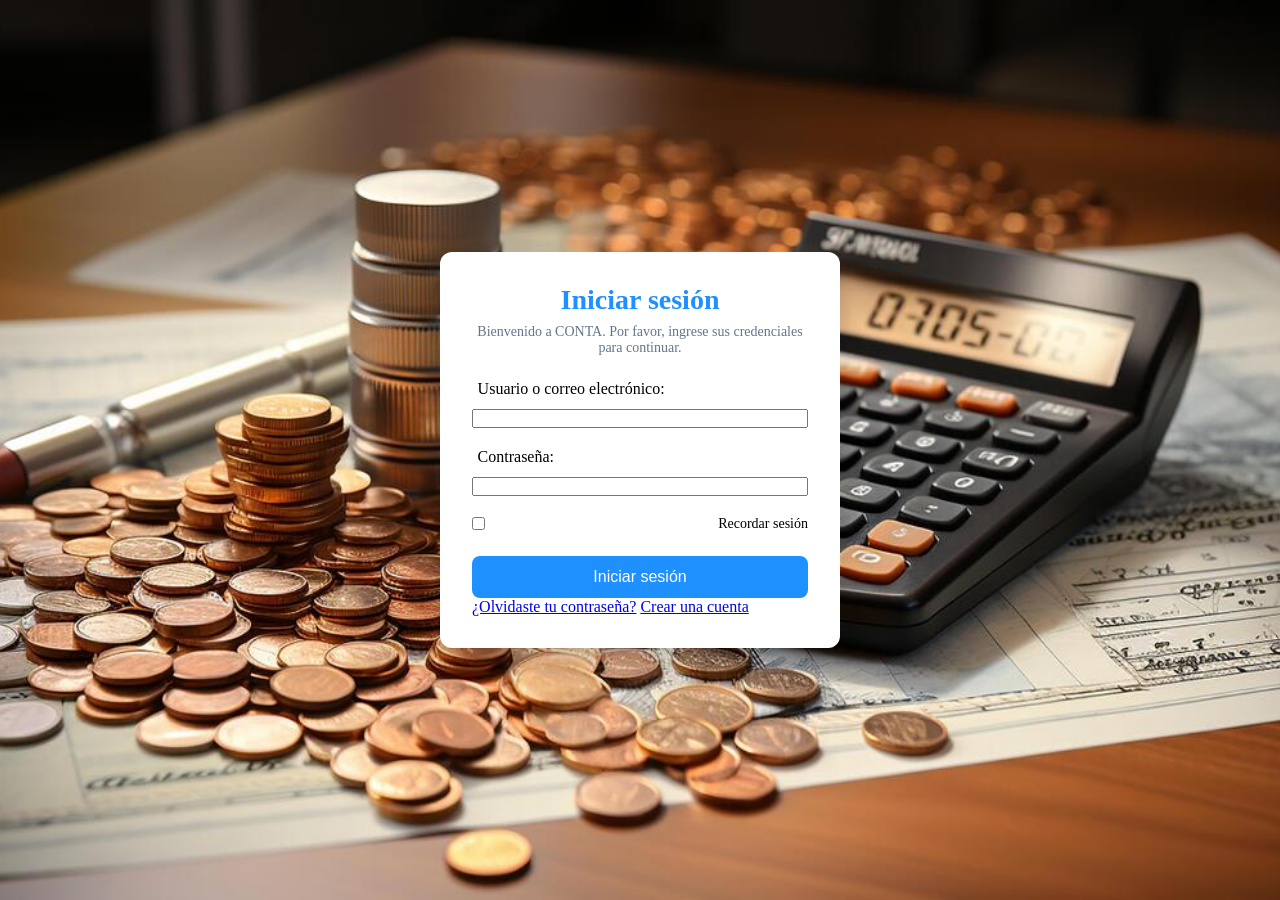
<file: index.html>
<!DOCTYPE html>
<html lang="es">
<head>
    <meta charset="UTF-8">
    <meta name="viewport" content="width=device-width, initial-scale=1.0">
    <title>CONTA - Inicio de sesión</title>
    <link href="css/estilos.css" rel="stylesheet">
</head>
<body>
    <!-- Contenedor principal para iniciar sesión -->
    <div class="login-container">
        <div class="login-box">
            <h1>Iniciar sesión</h1>
            <p>Bienvenido a CONTA. Por favor, ingrese sus credenciales para continuar.</p>
        </div>
        <form action="html/admin.html" method="get">
            <div class="form-group">
                <label for="username">Usuario o correo electrónico:</label>
                <input type="text" id="username" name="username o correo electrónico" required>
            </div>
            <div class="form-group">
                <label for="password">Contraseña:</label>
                <input type="password" id="password" name="password" required>
            </div>
            <div class="form-actions">
                <input type="checkbox" id="remember" name="remember">
                <label for="remember">Recordar sesión</label>
            </div>
            <button type="submit" class="btn-submit">Iniciar sesión</button>
            <div class="form-footer">
                <a href="#">¿Olvidaste tu contraseña?</a>
                <a href="html/crear_cuenta.html">Crear una cuenta</a>
        </form>
    </div>
</body>
</html>
</file>
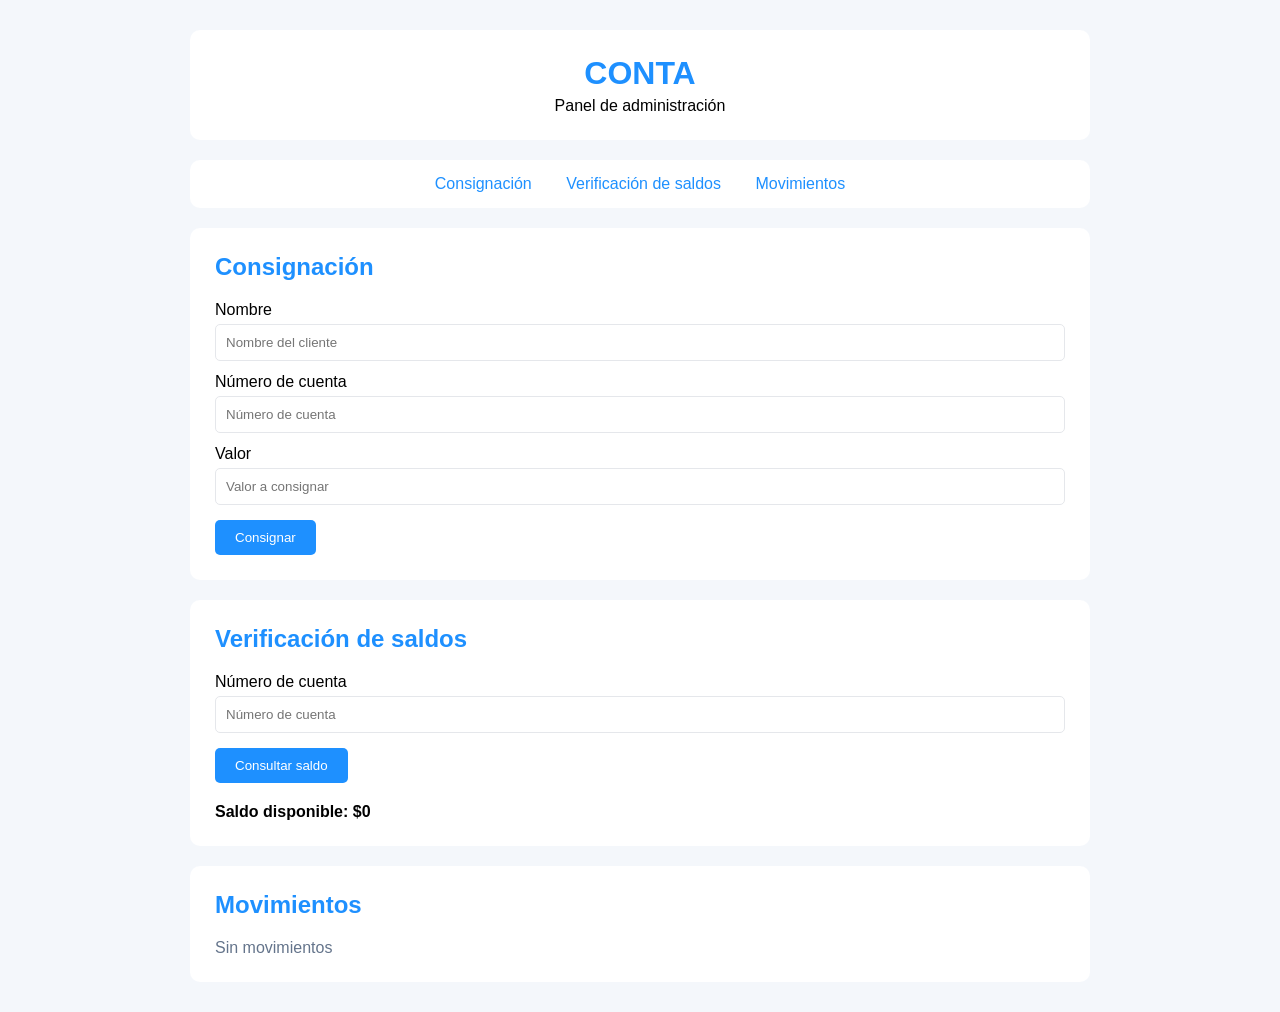
<file: html/admin.html>
<!DOCTYPE html>
<html lang="es">
<head>
    <meta charset="UTF-8">
    <meta name="viewport" content="width=device-width, initial-scale=1.0">
    <title>CONTA - Panel</title>

    <link rel="stylesheet" href="../css/admin.css">
</head>

<body>
    <div class="panel">
        <header>
            <h1>CONTA</h1>
            <p>Panel de administración</p>
        </header>
        <nav>
            <a href="#consignacion">Consignación</a>
            <a href="#saldos">Verificación de saldos</a>
            <a href="#movimientos">Movimientos</a>
        </nav>
        <section id="consignacion">
            <h2>Consignación</h2>
            <form>

                <label>Nombre</label>
                <input type="text" placeholder="Nombre del cliente">

                <label>Número de cuenta</label>
                <input type="text" placeholder="Número de cuenta">

                <label>Valor</label>
                <input type="number" placeholder="Valor a consignar">

                <button type="submit">Consignar</button>

            </form>
        </section>
            <section id="saldos">
            <h2>Verificación de saldos</h2>

            <label>Número de cuenta</label>
            <input type="text" placeholder="Número de cuenta">

            <button>Consultar saldo</button>

            <p class="saldo">Saldo disponible: $0</p>
        </section>


        <section id="movimientos">
            <h2>Movimientos</h2>

            <p class="sin-movimientos">Sin movimientos</p>
        </section>

    </div>

</body>
</html>
</file>
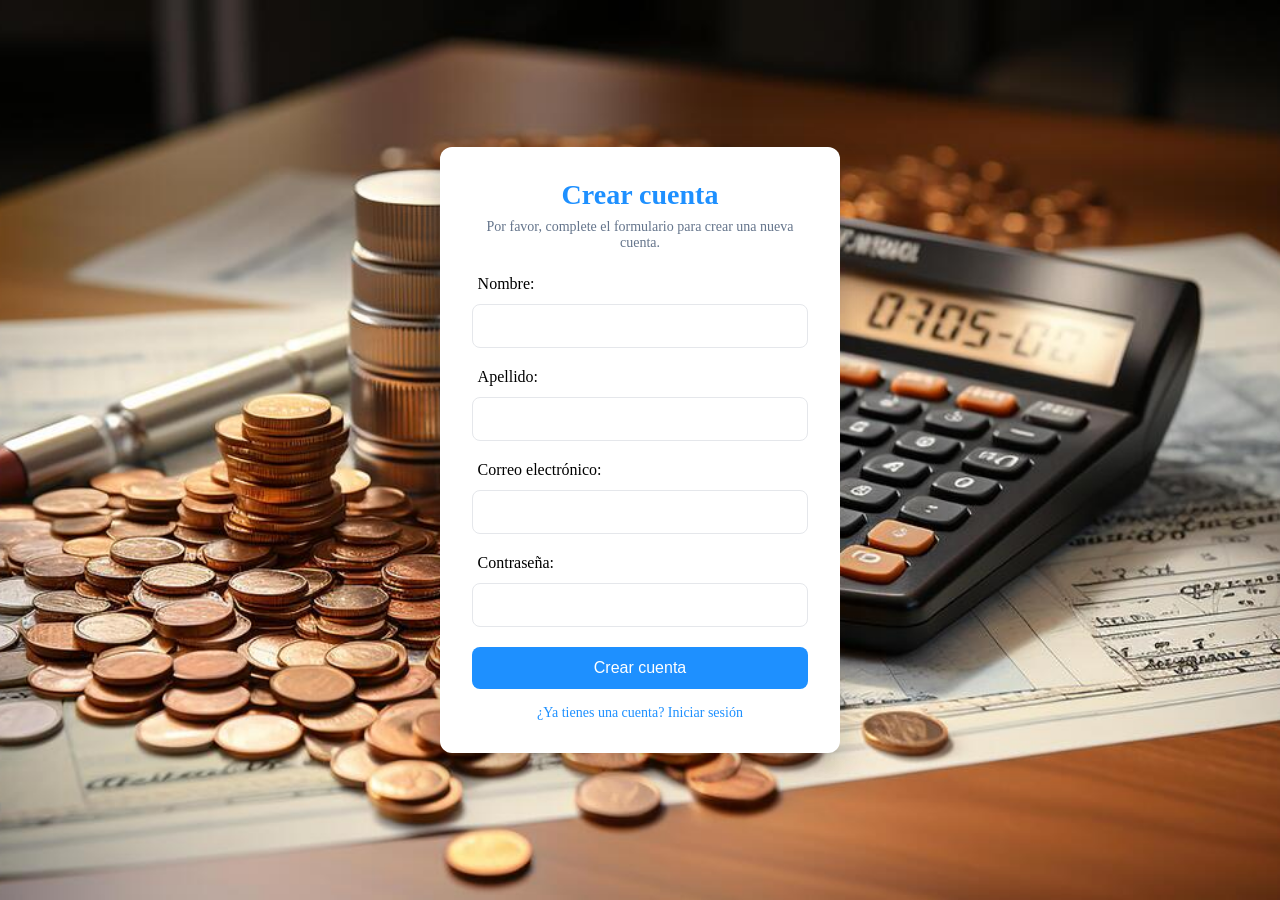
<file: html/crear_cuenta.html>
<!DOCTYPE html>

<html lang="es">
<head>
    <meta charset="UTF-8">
    <meta name="viewport" content="width=device-width, initial-scale=1.0">
    <title>CONTA - Crear cuenta</title>
    <link href="../css/estilos.css" rel="stylesheet">
</head>
<body>
<div class="login-container">
    <div class="login-box">
        <h1>Crear cuenta</h1>
        <p>Por favor, complete el formulario para crear una nueva cuenta.</p>
    </div>
    <form action="admin.html" method="get">
        <div class="form-group">
            <label for="name">Nombre:</label>
            <input type="text" id="name" name="name" class="form-control" required>
        </div>
        <div class="form-group">
            <label for="lastname">Apellido:</label>
            <input type="text" id="lastname" name="lastname" class="form-control" required>
        </div>
        <div class="form-group">
            <label for="email">Correo electrónico:</label>
            <input type="email" id="email" name="email" class="form-control" required>
        </div>
        <div class="form-group">
            <label for="password">Contraseña:</label>
            <input type="password" id="password" name="password" class="form-control" required>
        </div>
        <button type="submit" class="btn-submit">
            Crear cuenta
        </button>
        <div class="login-footer">
            <a href="#">¿Ya tienes una cuenta? Iniciar sesión</a>
        </div>
    </form>

</div>
</body>
</html>
</file>
<file: css/estilos.css>
:root {
    --color-principal: #1E90FF;
    --primary-light: #63B8FF;
    --tg: #f8fafc;
    --surface: #ffffff;
    --text-color: #000000;
    --text-muted: #64748b;
    --border: #e5e7eb;
    --focus-ring: #bfdbfe;
}

* {
    margin: 0;
    padding: 0;
    box-sizing: border-box;
}

body {
    background-color: var(--tg);
    color: var(--text-color);
    display: flex;
    justify-content: center;
    align-items: center;
    min-height: 100vh;
    padding: 1rem;

    background-image: url('../img/fondo.jpg');
    background-size: cover;
    background-position: center;
}

.login-container {
    background-color: var(--surface);
    padding: 2rem;
    width: 100%;
    max-width: 400px;
    border-radius: 0.75rem;

    box-shadow:
        0 10px 25px rgba(0, 0, 0, 0.1),
        0 20px 48px rgba(0, 0, 0, 0.1);

    position: relative;
    z-index: 10;
}

.login-box {
    text-align: center;
    margin-bottom: 1.5rem;
}

.login-box h1 {
    font-size: 1.75rem;
    color: var(--color-principal);
    margin-bottom: 0.5rem;
}

.login-box p {
    color: var(--text-muted);
    font-size: 0.875rem;
}

.form-group {
    margin-bottom: 1.25rem;
    display: flex;
    flex-direction: column;
}

.form-group label {
    margin-bottom: 0.675rem;
    font-weight: 500;
    margin-left: 0.35rem;
    color: var(--text-color);
}

.form-control {
    width: 100%;
    padding: 0.75rem 1rem;

    border: 1px solid var(--border);
    border-radius: 0.5rem;

    font-size: 1rem;
    background-color: var(--surface);

    transition:
        border-color 0.2s,
        box-shadow 0.2s;
}

.form-control:focus {
    outline: none;
    border-color: var(--color-principal);
    box-shadow: 0 0 0 3px var(--focus-ring);
}

.form-actions {
    display: flex;
    justify-content: space-between;
    align-items: center;

    margin-bottom: 1.5rem;
    font-size: 0.875rem;
}

.remember-me input[type="checkbox"] {
    accent-color: var(--color-principal);
    cursor: pointer;
}

.btn-submit {
    width: 100%;
    padding: 0.75rem 1rem;

    background-color: var(--color-principal);
    color: #ffffff;

    border: none;
    border-radius: 0.5rem;

    font-size: 1rem;
    cursor: pointer;

    transition:
        background-color 0.2s,
        transform 0.2s;
}

.btn-submit:hover {
    background-color: var(--primary-light);
    transform: translateY(-2px);
}

.login-footer {
    text-align: center;
    font-size: 0.875rem;
    color: var(--text-muted);
    margin-top: 1rem;
}

.login-footer a {
    color: var(--color-principal);
    text-decoration: none;

    transition: color 0.2s;
}

.login-footer a:hover {
    color: var(--primary-light);
}
</file>
<file: css/admin.css>
:root {
    --azul: #1E90FF;
    --azul-claro: #63B8FF;
    --fondo: #f4f7fb;
    --blanco: #ffffff;
    --borde: #e5e7eb;
    --texto: #000000;
}

* {
    margin: 0;
    padding: 0;
    box-sizing: border-box;
}

body {
    font-family: Arial, sans-serif;
    background-color: var(--fondo);
    color: var(--texto);
}

.panel {
    width: 90%;
    max-width: 900px;
    margin: 30px auto;
}

header {
    background-color: var(--blanco);
    padding: 25px;
    text-align: center;
    border-radius: 10px;
    margin-bottom: 20px;
}

header h1 {
    color: var(--azul);
}

header p {
    margin-top: 5px;
}

nav {
    background-color: var(--blanco);
    padding: 15px;
    border-radius: 10px;
    margin-bottom: 20px;
    text-align: center;
}

nav a {
    color: var(--azul);
    text-decoration: none;
    margin: 0 15px;
}

section {
    background-color: var(--blanco);
    padding: 25px;
    border-radius: 10px;
    margin-bottom: 20px;
}

section h2 {
    color: var(--azul);
    margin-bottom: 20px;
}

label {
    display: block;
    margin-top: 12px;
    margin-bottom: 5px;
}

input {
    width: 100%;
    padding: 10px;
    border: 1px solid var(--borde);
    border-radius: 5px;
}

button {
    margin-top: 15px;
    padding: 10px 20px;
    background-color: var(--azul);
    color: white;
    border: none;
    border-radius: 5px;
    cursor: pointer;
}

button:hover {
    background-color: var(--azul-claro);
}

.saldo {
    margin-top: 20px;
    font-weight: bold;
}

.sin-movimientos {
    color: #64748b;
}
</file>
